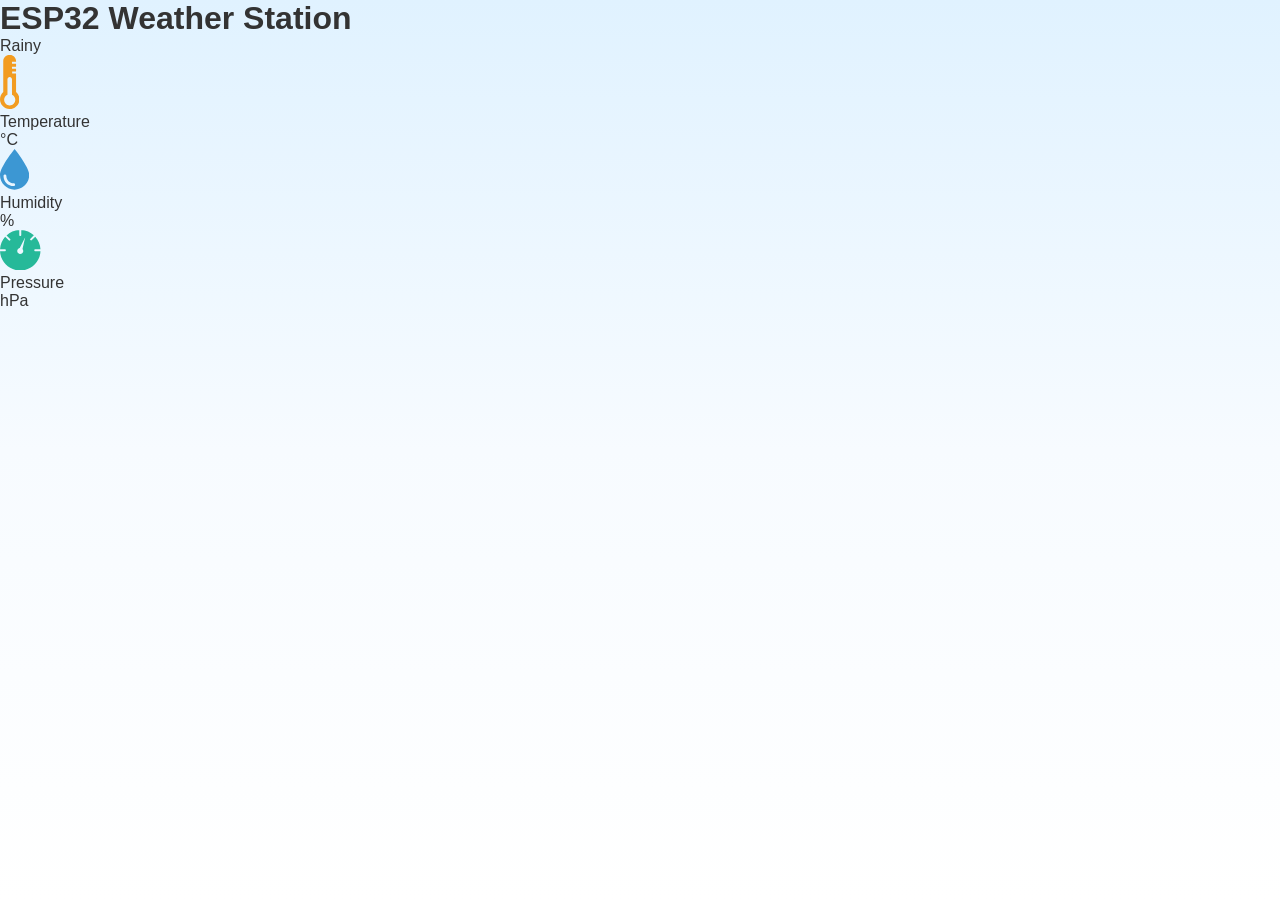
<file: Project_Weather Station/data/index.html>
<!DOCTYPE html>
<html lang="en">

<head>
  <meta charset="UTF-8">
  <title>ESP32 Weather Station</title>
  <meta name="viewport" content="width=device-width, initial-scale=1.0">
  <link href="https://fonts.googleapis.com/css?family=Open+Sans:300,400,600" rel="stylesheet">
  <link rel="stylesheet" type="text/css" href="style.css">
  <script src="https://code.highcharts.com/highcharts.js"></script>
  <script src="https://code.jquery.com/jquery-3.6.0.min.js"></script>
</head>

<body>
  <div id="jsi-rain-container"></div>
    <div id="dashboard">
      <h1>ESP32 Weather Station</h1>
      <div class="container">
        <div class="data temperature">
      <span id="Predict">Rainy</span>
    </div>

        <div class="data temperature">
          <div class="side-by-side icon">
            <svg enable-background='new 0 0 19.438 54.003' height=54.003px id=Layer_1 version=1.1
              viewBox='0 0 19.438 54.003' width=19.438px x=0px xml:space=preserve xmlns=http://www.w3.org/2000/svg
              xmlns:xlink=http://www.w3.org/1999/xlink y=0px>
              <g>
                <path d='M11.976,8.82v-2h4.084V6.063C16.06,2.715,13.345,0,9.996,0H9.313C5.965,0,3.252,2.715,3.252,6.063v30.982
            C1.261,38.825,0,41.403,0,44.286c0,5.367,4.351,9.718,9.719,9.718c5.368,0,9.719-4.351,9.719-9.718
            c0-2.943-1.312-5.574-3.378-7.355V18.436h-3.914v-2h3.914v-2.808h-4.084v-2h4.084V8.82H11.976z M15.302,44.833
            c0,3.083-2.5,5.583-5.583,5.583s-5.583-2.5-5.583-5.583c0-2.279,1.368-4.236,3.326-5.104V24.257C7.462,23.01,8.472,22,9.719,22
            s2.257,1.01,2.257,2.257V39.73C13.934,40.597,15.302,42.554,15.302,44.833z' fill=#F29C21 />
              </g>
            </svg>
          </div>
          <div class="side-by-side text">Temperature</div>
          <div class="side-by-side reading">
            <span id="temperature-output"></span>
            <span class="superscript">&deg;C</span>
          </div>
        </div>

        <div class="data humidity">
          <div class="side-by-side icon">
            <svg enable-background='new 0 0 29.235 40.64' height=40.64px id=Layer_1 version=1.1
              viewBox='0 0 29.235 40.64' width=29.235px x=0px xml:space=preserve xmlns=http://www.w3.org/2000/svg
              xmlns:xlink=http://www.w3.org/1999/xlink y=0px>
              <path d='M14.618,0C14.618,0,0,17.95,0,26.022C0,34.096,6.544,40.64,14.618,40.64s14.617-6.544,14.617-14.617
          C29.235,17.95,14.618,0,14.618,0z M13.667,37.135c-5.604,0-10.162-4.56-10.162-10.162c0-0.787,0.638-1.426,1.426-1.426
          c0.787,0,1.425,0.639,1.425,1.426c0,4.031,3.28,7.312,7.311,7.312c0.787,0,1.425,0.638,1.425,1.425
          C15.093,36.497,14.455,37.135,13.667,37.135z' fill=#3C97D3 />
            </svg>
          </div>
          <div class="side-by-side text">Humidity</div>
          <div class="side-by-side reading">
            <span id="humidity-output"></span>
            <span class="superscript">%</span>
          </div>
        </div>

        <div class="data pressure">
          <div class="side-by-side icon">
            <svg enable-background='new 0 0 40.542 40.541' height=40.541px id=Layer_1 version=1.1
              viewBox='0 0 40.542 40.541' width=40.542px x=0px xml:space=preserve xmlns=http://www.w3.org/2000/svg
              xmlns:xlink=http://www.w3.org/1999/xlink y=0px>
              <g>
                <path d='M34.313,20.271c0-0.552,0.447-1,1-1h5.178c-0.236-4.841-2.163-9.228-5.214-12.593l-3.425,3.424
        c-0.195,0.195-0.451,0.293-0.707,0.293s-0.512-0.098-0.707-0.293c-0.391-0.391-0.391-1.023,0-1.414l3.425-3.424
        c-3.375-3.059-7.776-4.987-12.634-5.215c0.015,0.067,0.041,0.13,0.041,0.202v4.687c0,0.552-0.447,1-1,1s-1-0.448-1-1V0.25
        c0-0.071,0.026-0.134,0.041-0.202C14.39,0.279,9.936,2.256,6.544,5.385l3.576,3.577c0.391,0.391,0.391,1.024,0,1.414
        c-0.195,0.195-0.451,0.293-0.707,0.293s-0.512-0.098-0.707-0.293L5.142,6.812c-2.98,3.348-4.858,7.682-5.092,12.459h4.804
        c0.552,0,1,0.448,1,1s-0.448,1-1,1H0.05c0.525,10.728,9.362,19.271,20.22,19.271c10.857,0,19.696-8.543,20.22-19.271h-5.178
        C34.76,21.271,34.313,20.823,34.313,20.271z M23.084,22.037c-0.559,1.561-2.274,2.372-3.833,1.814
        c-1.561-0.557-2.373-2.272-1.815-3.833c0.372-1.041,1.263-1.737,2.277-1.928L25.2,7.202L22.497,19.05
        C23.196,19.843,23.464,20.973,23.084,22.037z' fill=#26B999 />
              </g>
            </svg>
          </div>
          <div class="side-by-side text">Pressure</div>
          <div class="side-by-side reading">
            <span id="pressure-output"></span>
            <span class="superscript">hPa</span>
          </div>
        </div>

      </div>
    </div>

    <div id="chart-temperature" class="container"></div>
    <div id="chart-humidity" class="container"></div>
    <div id="chart-pressure" class="container"></div>

  </div>
  <!-- <script src="rain.js"></script> -->
  <script src="script.js"></script>
</body>

</html>
</file>
<file: Project_Weather Station/data/style.css>
/* ================= RESET ================= */
* {
  box-sizing: border-box;
  margin: 0;
  padding: 0;
}

html, body {
  font-family: 'Inter', sans-serif;
  background: linear-gradient(180deg, #e0f2ff 0%, #f7fbff 50%, #ffffff 100%);
  color: #333;
  min-height: 100vh;
}

/* ================= HEADER ================= */
header {
  text-align: center;
  padding: 30px 15px 15px;
}

header h1 {
  font-size: 36px;
  font-weight: 700;
  background: linear-gradient(135deg, #4facfe, #00f2fe);
  -webkit-text-fill-color: transparent;
}

header p {
  font-size: 14px;
  opacity: 0.75;
}

/* ================= MAIN ================= */
main {
  max-width: 1100px;
  margin: auto;
  padding: 20px;
}

/* ================= TABS ================= */
.tabs {
  display: flex;
  justify-content: center;
  gap: 10px;
  background: rgba(255,255,255,0.6);
  backdrop-filter: blur(10px);
  padding: 8px;
  border-radius: 999px;
  box-shadow: 0 8px 20px rgba(0,0,0,0.12);
  margin-bottom: 25px;
}

.tab {
  padding: 10px 18px;
  font-weight: 600;
  border-radius: 999px;
  cursor: pointer;
  transition: 0.3s;
}

.tab:hover {
  transform: translateY(-2px);
}

.tab.active {
  background: linear-gradient(135deg, #4facfe, #00f2fe);
  color: white;
  transform: scale(1.05);
}

/* ================= CONTENT ================= */
.tab-content {
  display: none;
}

.tab-content.active {
  display: block;
}

/* ================= GRID ================= */
.grid {
  display: grid;
  grid-template-columns: repeat(auto-fit, minmax(240px, 1fr));
  gap: 20px;
  margin-bottom: 25px;
}

/* ================= CARD ================= */
.card {
  background: rgba(255,255,255,0.78);
  backdrop-filter: blur(14px);
  border-radius: 22px;
  padding: 22px;
  box-shadow: 0 12px 30px rgba(0,0,0,0.12);
  transition: 0.3s;
}

.card:hover {
  transform: translateY(-6px);
  box-shadow: 0 18px 40px rgba(0,0,0,0.18);
}

/* ================= SENSOR ================= */
.sensor-card {
  text-align: center;
}

.sensor-card .icon {
  font-size: 42px;
}

.sensor-card h3 {
  font-size: 16px;
  opacity: 0.7;
}

.sensor-card .value {
  display: flex;
  justify-content: center;
  align-items: flex-end;
  gap: 4px;
  font-size: 46px;
  font-weight: 600;
}

.sensor-card .value small {
  font-size: 16px;
  opacity: 0.6;
  margin-bottom: 6px;
}

/* ================= COLORS ================= */
.sensor-card.temp .value { color: #ff9f43; }
.sensor-card.hum  .value { color: #54a0ff; }
.sensor-card.pres .value { color: #1dd1a1; }

/* ================= CHART ================= */
.chart-card canvas {
  width: 100% !important;
  border-radius: 14px;
}

/* ================= DAY SELECTOR ================= */
.day-selector {
  display: flex;
  justify-content: center;
  flex-wrap: wrap;
  gap: 12px;
  margin: 20px 0;
}

.day-selector button {
  padding: 8px 18px;
  border-radius: 999px;
  border: none;
  cursor: pointer;
  font-weight: 600;
  background: rgba(255,255,255,0.7);
  box-shadow: 0 4px 10px rgba(0,0,0,0.12);
  transition: 0.3s;
}

.day-selector button.active,
.day-selector button:hover {
  background: linear-gradient(135deg, #4facfe, #00f2fe);
  color: white;
}

/* ================= ALERT ================= */
#trendAlert {
  text-align: center;
  font-weight: 600;
  color: red;
  margin-top: 15px;
}

/* ================= FOOTER ================= */
footer {
  text-align: center;
  font-size: 13px;
  opacity: 0.6;
  padding: 25px 0 10px;
}

/* ================= RESPONSIVE ================= */
@media (max-width: 768px) {
  header h1 {
    font-size: 28px;
  }
  .sensor-card .value {
    font-size: 36px;
  }
}
</file>
